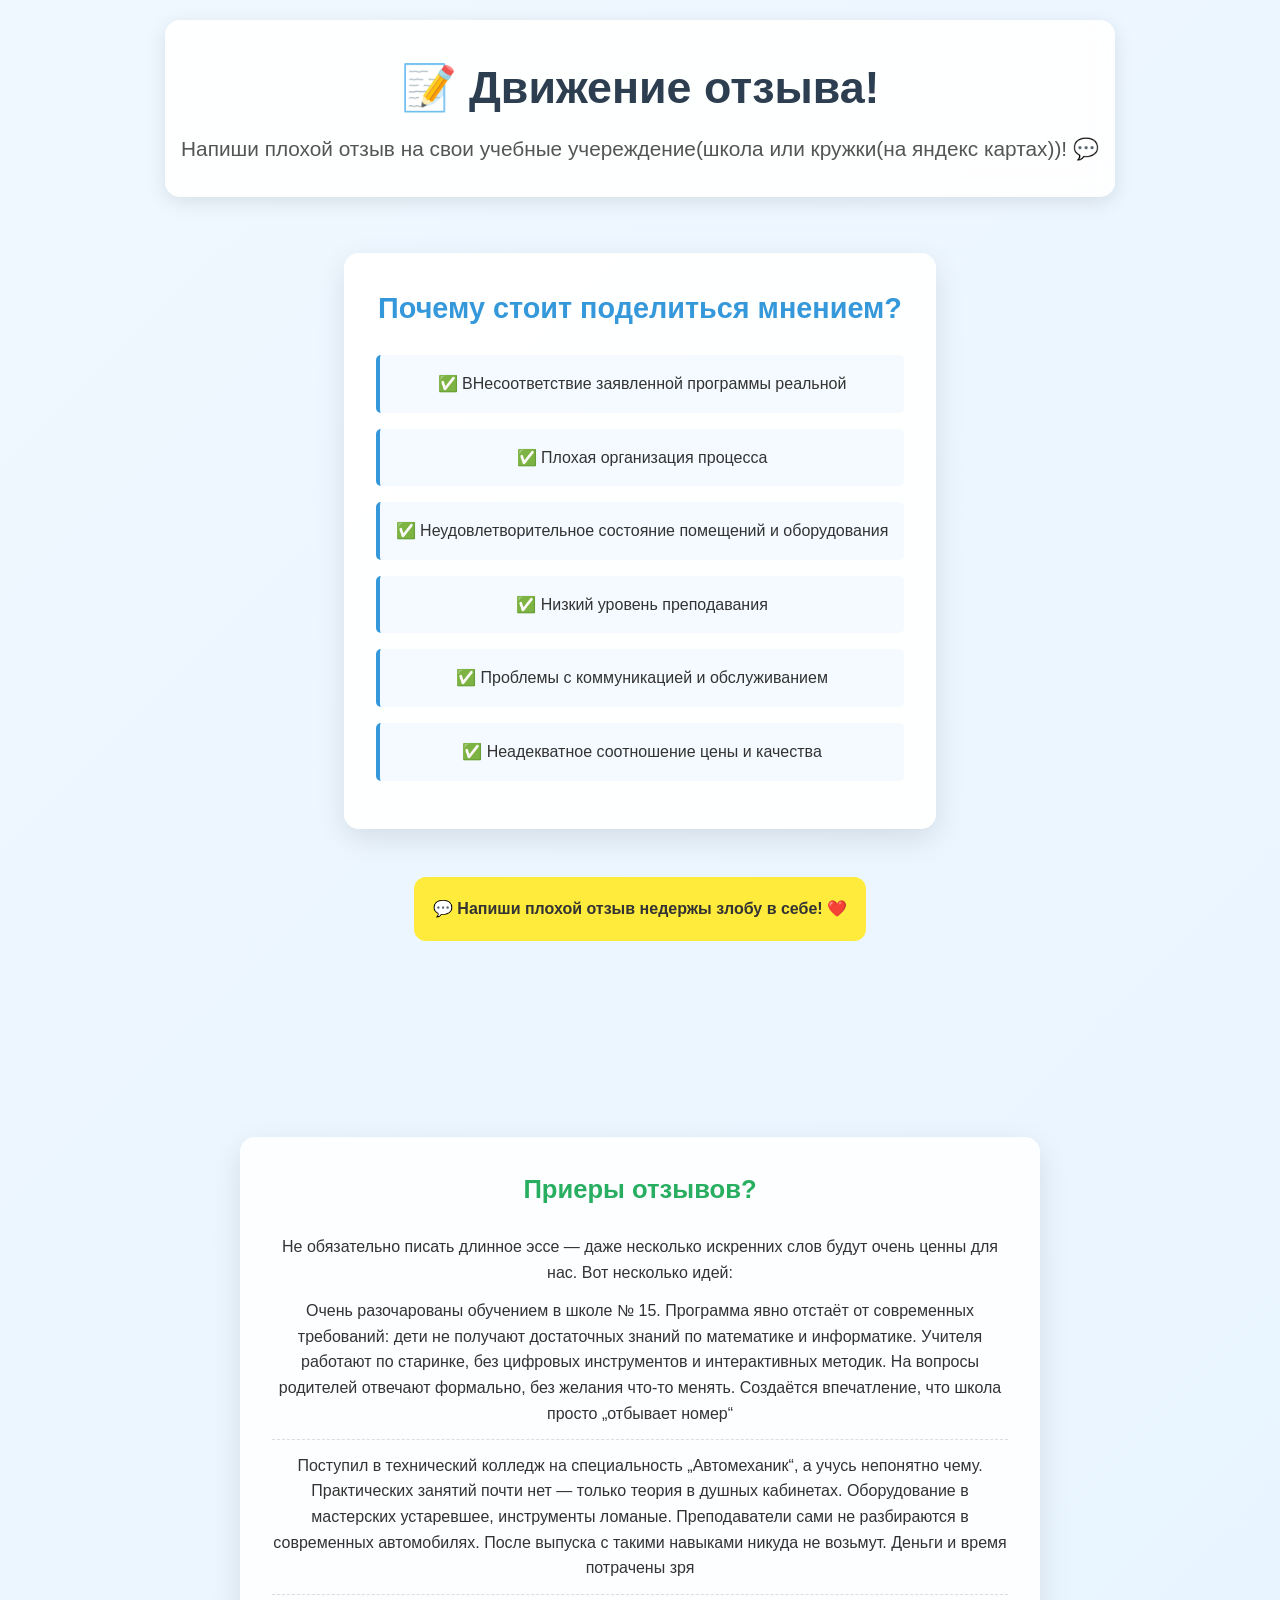
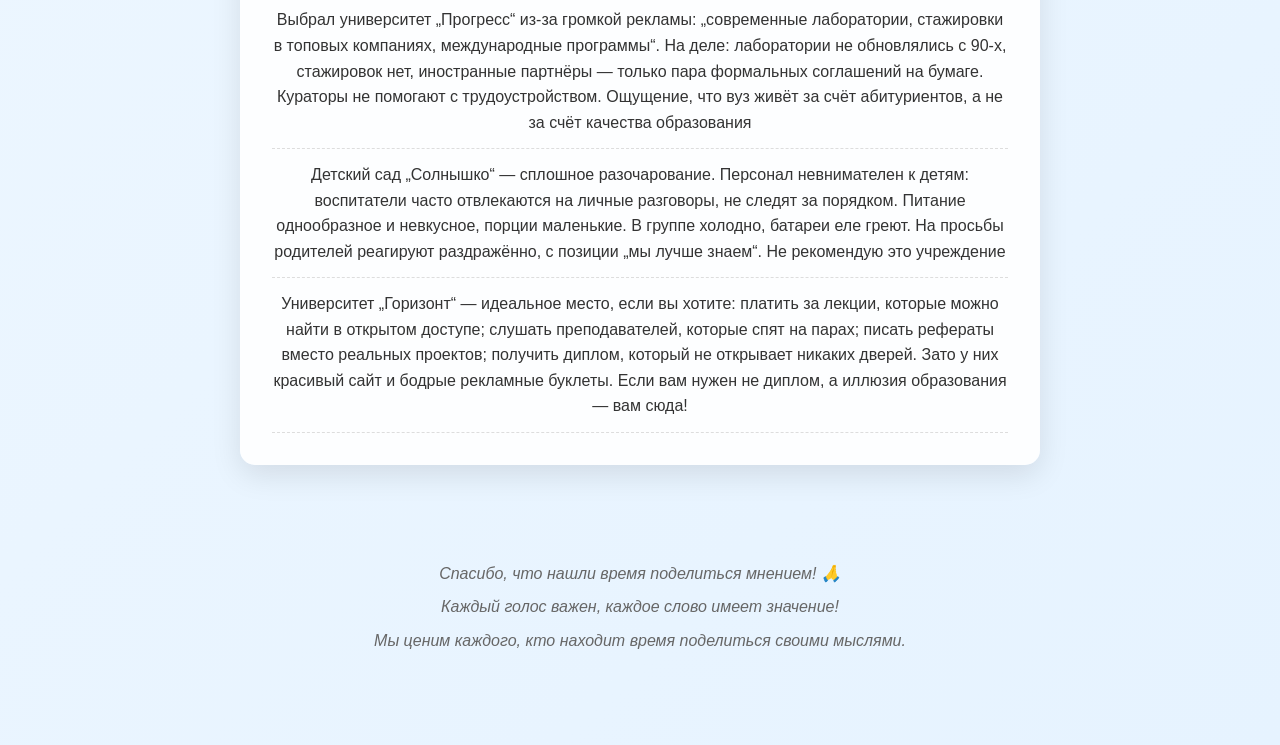
<file: index.html>
<!DOCTYPE html>
<html lang="ru">
<head>
    <meta charset="UTF-8">
    <meta name="viewport" content="width=device-width, initial-scale=1.0">
    <title>Движение Отзыва!</title>
    <link rel="icon" href="https://gigabots-2.cdn.giga.chat/019b01dd-00ca-7c5d-8009-fe5421504af1/019ce0b2-5be4-733d-8f5f-a51baa6b098f.jpg" type="image/png">

    <link rel="stylesheet" href="style.css">
</head>
<body>
    <header>
        <h1>📝 Движение отзыва!</h1>
        <p>Напиши плохой отзыв на свои учебные учереждение(школа или кружки(на яндекс картах))! 💬</p>
    </header>

    <section class="motivation">
        <h2>Почему стоит поделиться мнением?</h2>
        <div class="reason">✅ ВНесоответствие заявленной программы реальной</div>
        <div class="reason">✅ Плохая организация процесса</div>
        <div class="reason">✅ Неудовлетворительное состояние помещений и оборудования</div>
        <div class="reason">✅ Низкий уровень преподавания</div>
        <div class="reason">✅ Проблемы с коммуникацией и обслуживанием</div>
        <div class="reason">✅ Неадекватное соотношение цены и качества</div>
    </section>

    <div class="call-to-action">💬 Напиши плохой отзыв недержы злобу в себе! ❤️</div>

    <section class="emojis">
        <div class="emoji-group">
            <span class="emoji" style="--i:1">🤬</span>
            <span class="emoji" style="--i:2">😡</span>
            <span class="emoji" style="--i:3">🤢</span>
            <span class="emoji" style="--i:4">🤮</span>
            <span class="emoji" style="--i:5">😈</span>
        </div>
        <div class="emoji-group">
            <span class="emoji" style="--i:6">👹</span>
            <span class="emoji" style="--i:7">💀</span>
            <span class="emoji" style="--i:8">🐖</span>
            <span class="emoji" style="--i:9">☠</span>
            <span class="emoji" style="--i:10">😶</span>
        </div>
    </section>

    <section class="info-text">
        <h3>Приеры отзывов?</h3>
        <p>Не обязательно писать длинное эссе — даже несколько искренних слов будут очень ценны для нас. Вот несколько идей:</p>
        <ul>
            <li>Очень разочарованы обучением в школе № 15. Программа явно отстаёт от современных требований: дети не получают достаточных знаний по математике и информатике. Учителя работают по старинке, без цифровых инструментов и интерактивных методик. На вопросы родителей отвечают формально, без желания что‑то менять. Создаётся впечатление, что школа просто „отбывает номер“</li>
            <li>Поступил в технический колледж на специальность „Автомеханик“, а учусь непонятно чему. Практических занятий почти нет — только теория в душных кабинетах. Оборудование в мастерских устаревшее, инструменты ломаные. Преподаватели сами не разбираются в современных автомобилях. После выпуска с такими навыками никуда не возьмут. Деньги и время потрачены зря</li>
            <li>Выбрал университет „Прогресс“ из‑за громкой рекламы: „современные лаборатории, стажировки в топовых компаниях, международные программы“. На деле: лаборатории не обновлялись с 90‑х, стажировок нет, иностранные партнёры — только пара формальных соглашений на бумаге. Кураторы не помогают с трудоустройством. Ощущение, что вуз живёт за счёт абитуриентов, а не за счёт качества образования</li>
            <li>Детский сад „Солнышко“ — сплошное разочарование. Персонал невнимателен к детям: воспитатели часто отвлекаются на личные разговоры, не следят за порядком. Питание однообразное и невкусное, порции маленькие. В группе холодно, батареи еле греют. На просьбы родителей реагируют раздражённо, с позиции „мы лучше знаем“. Не рекомендую это учреждение</li>
            <li>Университет „Горизонт“ — идеальное место, если вы хотите:

платить за лекции, которые можно найти в открытом доступе;

слушать преподавателей, которые спят на парах;

писать рефераты вместо реальных проектов;

получить диплом, который не открывает никаких дверей.

Зато у них красивый сайт и бодрые рекламные буклеты. Если вам нужен не диплом, а иллюзия образования — вам сюда!</li>
        </ul>
    </section>



    <footer>
        <p>Спасибо, что нашли время поделиться мнением! 🙏</p>
        <p>Каждый голос важен, каждое слово имеет значение!</p>
        <p>Мы ценим каждого, кто находит время поделиться своими мыслями.</p>
    </footer>
</body>
</html>
</file>
<file: style.css>
* {
    margin: 0;
    padding: 0;
    box-sizing: border-box;
}

body {
    font-family: 'Arial', sans-serif;
    background: linear-gradient(135deg, #f0f8ff 0%, #e6f3ff 100%);
    color: #333;
    line-height: 1.6;
    min-height: 100vh;
    display: flex;
    flex-direction: column;
    align-items: center;
    padding: 20px;
}

@keyframes fadeInUp {
    from {
        opacity: 0;
        transform: translateY(30px);
    }
    to {
        opacity: 1;
        transform: translateY(0);
    }
}

@keyframes bounce {
    0%, 20%, 50%, 80%, 100% {
        transform: translateY(0);
    }
    40% {
        transform: translateY(-10px);
    }
    60% {
        transform: translateY(-5px);
    }
}

@keyframes float {
    0% { transform: translateY(0px); }
    50% { transform: translateY(-15px); }
    100% { transform: translateY(0px); }
}

@keyframes pulse {
    0% { transform: scale(1); }
    50% { transform: scale(1.05); }
    100% { transform: scale(1); }
}

header {
    text-align: center;
    padding: 2rem 1rem;
    animation: fadeInUp 1s ease-out;
    background-color: rgba(255, 255, 255, 0.9);
    backdrop-filter: blur(10px);
    border-radius: 15px;
    margin-bottom: 2rem;
    box-shadow: 0 5px 20px rgba(0, 0, 0, 0.1);
}

header h1 {
    font-size: 2.8rem;
    margin-bottom: 0.5rem;
    color: #2c3e50;
    animation: bounce 1s infinite;
}

header p {
    font-size: 1.3rem;
    color: #555;
    animation: fadeInUp 1s ease 0.3s both;
}

.motivation {
    background: rgba(255, 255, 255, 0.95);
    padding: 2rem;
    border-radius: 15px;
    max-width: 800px;
    margin: 1.5rem auto;
    text-align: center;
    box-shadow: 0 10px 30px rgba(0, 0, 0, 0.1);
    animation: fadeInUp 1s ease 0.6s both;
}

.motivation h2 {
    margin-bottom: 1.5rem;
    color: #3498db;
    font-size: 1.8rem;
}

.reason {
    margin: 1rem 0;
    padding: 1rem;
    background: rgba(240, 248, 255, 0.7);
    border-left: 4px solid #3498db;
    border-radius: 5px;
    opacity: 0;
    animation: fadeInUp 1s ease both;
}

.reason:nth-child(1) { animation-delay: 0.2s; }
.reason:nth-child(2) { animation-delay: 0.4s; }
.reason:nth-child(3) { animation-delay: 0.6s; }
.reason:nth-child(4) { animation-delay: 0.8s; }
.reason:nth-child(5) { animation-delay: 1s; }
.reason:nth-child(6) { animation-delay: 1.2s; }

.call-to-action {
    background: #ffeb3b;
    padding: 1.2rem;
    border-radius: 12px;
    margin: 1.5rem auto;
    font-weight: bold;
    color: #333;
    text-align: center;
    animation: pulse 2s infinite;
    max-width: 600px;
}

.emojis {
    display: flex;
    justify-content: center;
    gap: 2rem;
    flex-wrap: wrap;
    margin: 2rem 0;
    animation: fadeInUp 1s ease 1s both;
}

.emoji-group {
    display: flex;
    gap: 1.5rem;
}

.emoji {
    font-size: 3rem;
    transition: transform 0.3s ease;
    animation: float 3s ease-in-out infinite;
    opacity: 0;
}

.emoji:nth-child(n) {
    animation-delay: calc(var(--i) * 0.2s);
}

.emoji:hover {
    transform: scale(1.4);
}

.info-text {
    background: rgba(255, 255, 255, 0.9);
    padding: 2rem;
    border-radius: 15px;
    max-width: 800px;
    margin: 2rem auto;
    text-align: center;
    box-shadow: 0 10px 30px rgba(0, 0, 0, 0.1);
    animation: fadeInUp 1s ease 1.5s both;
}

.info-text h3 {
    margin-bottom: 1.5rem;
    color: #27ae60;
    font-size: 1.6rem;
}

.info-text ul {
    list-style-type: none;
    padding-left: 0;
}

.info-text li {
    padding: 0.8rem 0;
    border-bottom: 1px dashed #ddd;
}

.testimonials {
    background: rgba(255, 255, 255, 0.9);
    padding: 2rem;
    border-radius: 15px;
    max-width: 800px;
    margin: 2rem auto;
    text-align: center;
    box-shadow: 0 10px 30px rgba(0, 0, 0, 0.1);
    animation: fadeInUp 1s ease 2s both;
}

.testimonials h3 {
    margin-bottom: 1.5rem;
    color: #8e44ad;
    font-size: 1.6rem;
}

.testimonial {
    background: rgba(240, 248, 255, 0.7);
    padding: 1.2rem;
    margin: 1rem 0;
    border-radius: 10px;
    border-left: 4px solid #8e44ad;
    text-align: left;
    opacity: 0;
    animation: fadeInUp 1s ease both;
}

.testimonial:nth-child(1) { animation-delay: 0.3s; }
.testimonial:nth-child(2) { animation-delay: 0.6s; }
.testimonial:nth-child(3) { animation-delay: 0.9s; }

footer {
    text-align: center;
    padding: 2rem;
    width: 100%;
    max-width: 800px;
    margin: 2rem auto;
    color: #666;
    font-style: italic;
    animation: fadeInUp 1s ease 2.5s both;
}

footer p {
    margin-bottom: 0.5rem;
}
</file>
